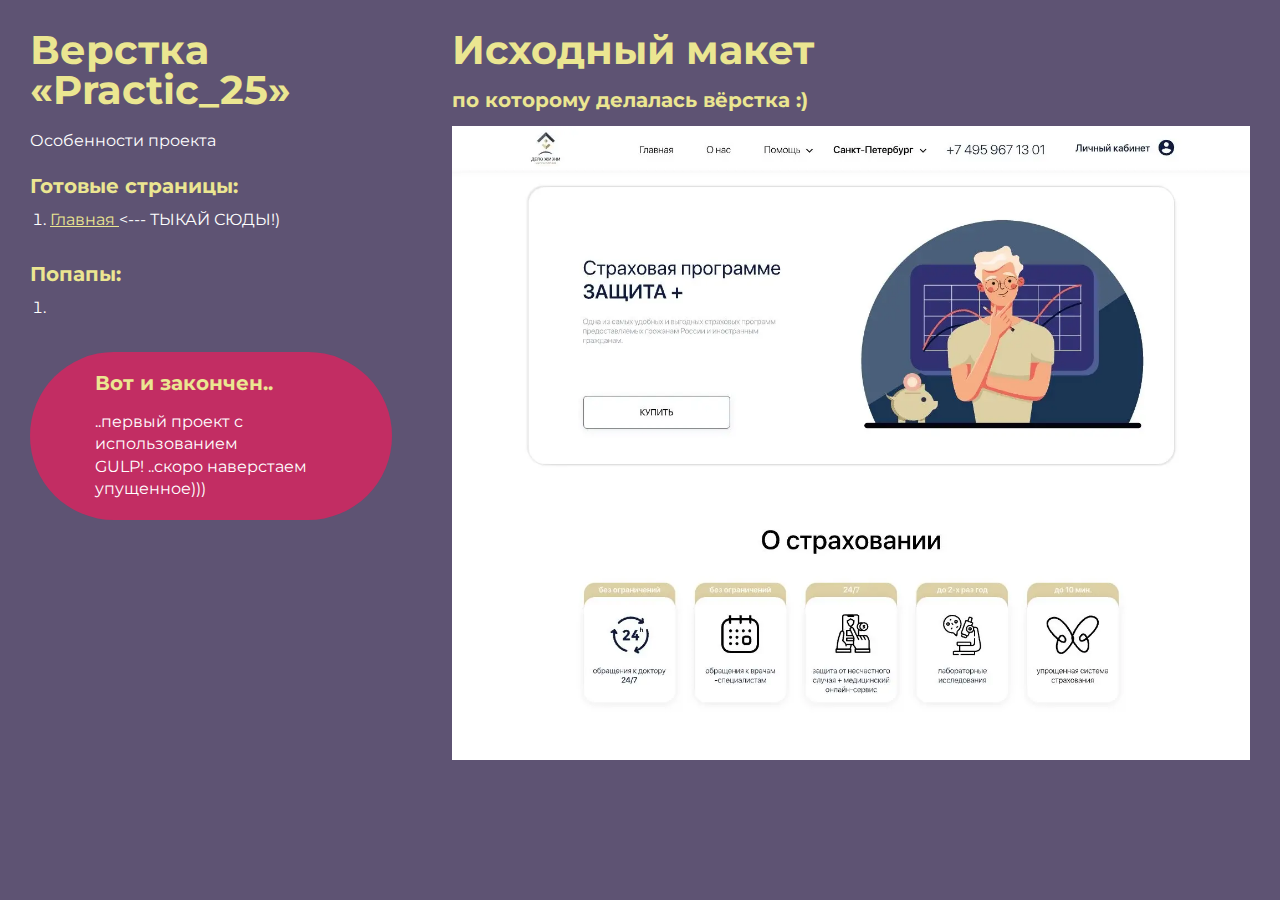
<file: index.html>
<!DOCTYPE html>
<html>

<head>
	<meta charset="UTF-8">
	<meta name="viewport" content="width=device-width, initial-scale=1.0">
	<link rel="shortcut icon" href="favicon.ico">
</head>

<body>
	<div class="wrapper">

		<div class="rootpage">
			<h1>Верстка «Practic_25»</h1>
			<div class="rootpage__info">
				Особенности проекта
			</div>
			<h2>Готовые страницы:</h2>
			<ol class="rootpage__list">
				<li><a target="_blank" href="home.html">Главная </a>
					<--- ТЫКАЙ СЮДЫ!) </li>
			</ol>
			<h2>Попапы:</h2>
			<ol class="rootpage__list">
				<li><a target="_blank" href="home.html#"></a></li>
			</ol>
			<div class="rootpage__tnx">
				<h2>Вот и закончен..</h2>
				<p>..первый проект с использованием</p>
				<p>GULP! ..скоро наверстаем упущенное)))</p>
			</div>
			<div class="rootpage__contacts">
				<h2>С низу есть кое что ↓ ↓ ↓</h2>
			</div>
		</div>
		<div class="layout">
			<h1>Исходный макет</h1>
			<h2>по которому делалась вёрстка :)</h2>
			<div class="layout__image">
				<picture><source srcset="img/project.webp" type="image/webp"><img src="img/project.jpg" alt=""></picture>
			</div>
		</div>

	</div>
</body>
<style>
	@charset "UTF-8";
	@import url("https://fonts.googleapis.com/css?family=Montserrat:regular,700&display=swap");

	*,
	*::before,
	*::after {
		padding: 0px;
		margin: 0px;
		border: 0px;
		box-sizing: border-box;
	}

	html,
	body {
		height: 100%;
		margin: 0;
		padding: 0;
		min-width: 320px;
		width: 100%;
		color: #fff;
		background-color: #5e5373;
	}

	body {
		font-family: Montserrat;
		font-size: 100%;
		line-height: 1;
		font-size: 1rem;
	}

	a {
		text-decoration: underline;
		color: #ebe691
	}

	a:visited {
		text-decoration: underline;
		color: #aaa768;
	}

	a:hover {
		text-decoration: none;
	}

	ul li {
		list-style: none;
	}

	img {
		vertical-align: top;
	}

	.wrapper {
		width: 100%;
		min-height: 100%;
		overflow: hidden;
		display: flex;

	}

	@media (max-width:767px) {
		.wrapper {
			flex-direction: column;
		}

		.rootpage {
			flex: 1 1 auto;
		}
	}

	.layout {
		flex: 1 1 67%;
		padding: 30px;
	}

	.layout__image {
		width: 100%;
	}

	.layout__image img {
		width: 100%;
	}

	.rootpage {
		flex: 1 0 33%;
		padding: 30px;
		display: flex;
		flex-direction: column;
		align-items: flex-start;
	}

	@media (max-width: 767px) {
		.rootpage {
			padding: 30px 15px;
		}
	}

	h1 {
		color: #ebe691;
		font-size: 2.5rem;
		margin: 0px 0px 1.25rem 0px;
	}

	@media (max-width: 767px) {
		h1 {
			font-size: 1.85rem;
			margin: 0px 0px 1.25rem 0px;
		}
	}

	h2 {
		color: #ebe691;
		font-size: 1.25rem;
		margin: 0px 0px 1rem 0px;
	}

	@media (max-width: 767px) {
		h2 {
			font-size: 1.125rem;
			margin: 0px 0px 1rem 0px;
		}
	}

	.rootpage__info {
		line-height: 140%;
		margin: 0px 0px 1.5rem 0px;
	}

	.rootpage__list {
		margin: 0px 0px 2.25rem 1.25rem;
	}

	.rootpage__list li:not(:last-child) {
		margin: 0px 0px 15px 0px;
	}

	.rootpage__contacts,
	.rootpage__tnx {
		border-radius: 200px;
		padding: 20px 65px;
		line-height: 140%;
	}

	.rootpage__contacts {
		background: #32b5a4;
		opacity: 0;
		visibility: hidden;
	}

	@media (max-width: 767px) {

		.rootpage__contacts,
		.rootpage__tnx {
			border-radius: 40px;
			padding: 20px;
		}

		.rootpage__contacts {
			background: #32b5a4;
			opacity: 1;
			visibility: visible;
		}

	}



	.rootpage__contacts a {
		color: #ebe691;
	}

	.rootpage__tnx {
		background: #c22d63;
		margin: 0px 0px 1rem 0px;
	}
</style>

</html>
</file>
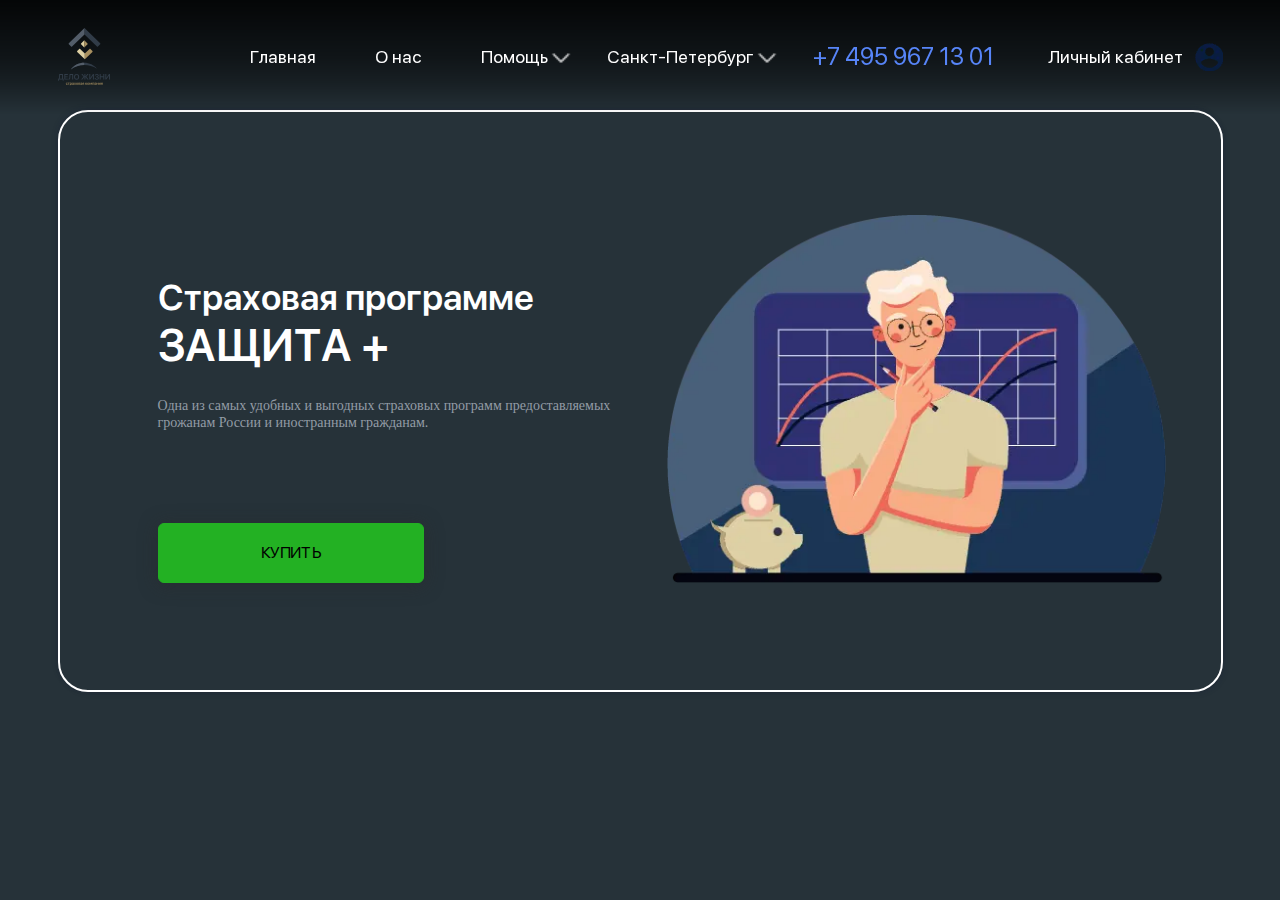
<file: home.html>
<!DOCTYPE html>
<html lang="en">

<head>
	<title>HomePage</title>
	<meta charset="UTF-8">
	<meta name="format-detection" content="telephone=no">
	<!-- <style>body{opacity: 0;}</style> -->
	<link rel="stylesheet" href="css/style.min.css?_v=20230913224119">
	<link rel="shortcut icon" href="favicon.ico">
	<!-- <meta name="robots" content="noindex, nofollow"> -->
	<meta name="viewport" content="width=device-width, initial-scale=1.0">
</head>

<body>
	<div class="wrapper">
		<header class="header">
			<div class="header__container-big">
				<!-- logo -->
				<a href="" class="header__logo"><img src="img/logo.svg" alt="Logo"></a>
				<!-- menu -->
				<div class="header__menu menu">
					<nav class="menu__body">
						<ul class="menu__list">
							<li class="menu__item"><a href="" class="menu__link">Главная</a></li>
							<li class="menu__item"><a href="" class="menu__link">О нас</a></li>
							<li class="menu__item"><a href="" class="menu__link menu__link-sel">Помощь</a></li>
							<li class="menu__item"><a href="" class="menu__link  menu__link-sel">Санкт-Петербург</a></li>
							<li class="menu__item"><a href="+74959671301" class="menu__link menu__link-tel">+7 495 967 13 01</a></li>
						</ul>
					</nav>
				</div>
				<div class="header__actions">
					<div class="header__personal">Личный кабинет</div>
					<a href="" class="header__avatar"><picture><source srcset="img/header/ico/avatar.webp" type="image/webp"><img src="img/header/ico/avatar.png" alt=""></picture></a>
					<button type="button" class="icon-menu"><span></span></button>
				</div>
			</div>
		</header>
		<main class="page">
			<section class="page__main main-block">
				<div class="main-block__container-big">
					<div class="main-block__row">
						<div class="main-block__body">
							<h1 class="main-block__title">
								Страховая программе <br><span>ЗАЩИТА +</span>
							</h1>
							<div class="main-block__text">
								Одна из самых удобных и выгодных страховых программ предоставляемых грожанам России и
								иностранным
								гражданам. 
							</div>
							<button type="submit" class="main-block__button button">Купить</button>
						</div>
						<div class="main-block__image">
							<picture><source srcset="img/Frst-Viewport/right-image.webp" type="image/webp"><img src="img/Frst-Viewport/right-image.png" alt=""></picture>
						</div>

					</div>
				</div>
			</section>
		</main>
		<footer class="footer">
			<div class="footer__container">
			</div>
		</footer>
	</div>
	<script src="js/app.min.js?_v=20230913224119"></script>
</body>

</html>
</file>
<file: css/style.min.css>
@charset "UTF-8";@font-face{font-family:SF;font-display:swap;src:url(../fonts/SF-Pro-Display-Light.woff2) format("woff2"),url(../fonts/SF-Pro-Display-Light.woff) format("woff");font-weight:300;font-style:normal}@font-face{font-family:SF;font-display:swap;src:url(../fonts/SF-Pro-Display-Regular.woff2) format("woff2"),url(../fonts/SF-Pro-Display-Regular.woff) format("woff");font-weight:400;font-style:normal}@font-face{font-family:SF;font-display:swap;src:url(../fonts/SF-Pro-Display-Medium.woff2) format("woff2"),url(../fonts/SF-Pro-Display-Medium.woff) format("woff");font-weight:500;font-style:normal}@font-face{font-family:SF;font-display:swap;src:url(../fonts/SF-Pro-Display-Semibold.woff2) format("woff2"),url(../fonts/SF-Pro-Display-Semibold.woff) format("woff");font-weight:600;font-style:normal}@font-face{font-family:SFProText;font-display:swap;src:url(../fonts/SFProText-Semibold.woff2) format("woff2"),url(../fonts/SFProText-Semibold.woff) format("woff");font-weight:600;font-style:normal}*{padding:0;margin:0;border:0}*,:after,:before{-webkit-box-sizing:border-box;box-sizing:border-box}body,html{height:100%;min-width:320px}body{color:#fff;line-height:1;font-family:SF;font-size:.875rem;-ms-text-size-adjust:100%;-moz-text-size-adjust:100%;-webkit-text-size-adjust:100%;-webkit-font-smoothing:antialiased;-moz-osx-font-smoothing:grayscale}button,input,textarea{font-family:SF;font-size:inherit;line-height:inherit}button{cursor:pointer;color:inherit;background-color:transparent}a{color:inherit;text-decoration:none}ul li{list-style:none}img{vertical-align:top}h1,h2,h3,h4,h5,h6{font-weight:inherit;font-size:inherit}.lock body{overflow:hidden;-ms-touch-action:none;touch-action:none;-ms-scroll-chaining:none;overscroll-behavior:none}.wrapper{background:#263239;min-height:100%;display:-webkit-box;display:-ms-flexbox;display:flex;-webkit-box-orient:vertical;-webkit-box-direction:normal;-ms-flex-direction:column;flex-direction:column;overflow:hidden;color:#fff}@supports (overflow:clip){.wrapper{overflow:clip}}.wrapper>main{-webkit-box-flex:1;-ms-flex:1 1 auto;flex:1 1 auto}.wrapper>*{min-width:0}[class*=__container]{max-width:67.3125rem;margin:0 auto}[class*=__container-big]{max-width:74.6875rem;margin:0 auto;padding:0 .9375rem}.button{display:inline-block;font-size:16px;line-height:1.1875;text-transform:uppercase;color:#000;padding:1.21875rem 6.375rem;background-color:#23b123;border-radius:6px;border:1px solid #23b123;-webkit-box-shadow:0 2px 18px 0 rgba(41,41,41,.5);box-shadow:0 2px 18px 0 rgba(41,41,41,.5);-webkit-transition:all .3s;transition:all .3s}.button--fw{width:100%}[class*=-ibg]{position:relative}[class*=-ibg] img{position:absolute;width:100%;height:100%;top:0;left:0;-o-object-fit:cover;object-fit:cover}[class*=-ibg--contain] img{-o-object-fit:contain;object-fit:contain}.title{line-height:1.1875;font-size:3rem}.title-numb{font-size:4rem;line-height:1.1875}.header{position:fixed;top:0;left:0;width:100%;z-index:50;background:#000;background:-webkit-gradient(linear,left top,left bottom,from(rgba(0,0,0,.8828781513)),color-stop(50%,rgba(0,0,0,.5775560224)),color-stop(72%,rgba(0,0,0,.3758753501)),to(rgba(200,6,152,0)));background:linear-gradient(180deg,rgba(0,0,0,.8828781513) 0,rgba(0,0,0,.5775560224) 50%,rgba(0,0,0,.3758753501) 72%,rgba(200,6,152,0) 100%)}.header__container-big{display:-webkit-box;display:-ms-flexbox;display:flex;-webkit-box-align:center;-ms-flex-align:center;align-items:center}.header__logo{position:relative;z-index:5}.header__menu{-webkit-box-flex:1;-ms-flex:1 1 auto;flex:1 1 auto}.header__actions{position:relative;z-index:5;display:-webkit-box;display:-ms-flexbox;display:flex;-webkit-box-align:center;-ms-flex-align:center;align-items:center;gap:.75rem}.header__personal{-webkit-transition:color .3s;transition:color .3s;font-size:1.125rem}.menu{padding:0 .625rem}.menu__list{display:-webkit-box;display:-ms-flexbox;display:flex;-webkit-box-pack:end;-ms-flex-pack:end;justify-content:flex-end;-ms-flex-wrap:wrap;flex-wrap:wrap;-webkit-box-align:center;-ms-flex-align:center;align-items:center;row-gap:.625rem}.menu__link{font-size:1.125rem;-webkit-transition:color .3s;transition:color .3s}.menu__link-tel{color:#5785f8;font-size:24px}.menu__link-tel:hover{color:#3b73ff}.menu__link-sel{position:relative}.no-webp .menu__link-sel::after{background:url(../img/header/ico/down-arrow.png) 0 0/100% no-repeat}.menu__link-sel::after{content:"";position:absolute;top:0;right:-25px;width:1.5rem;height:1.5rem}.icon-menu{display:none}.main-block__container{display:-webkit-box;display:-ms-flexbox;display:flex;-webkit-box-pack:center;-ms-flex-pack:center;justify-content:center}.main-block__row{margin-top:6.875rem;display:-webkit-box;display:-ms-flexbox;display:flex;-webkit-box-flex:1;-ms-flex:1 1 1160px;flex:1 1 1160px;gap:.625rem;-webkit-box-shadow:-2px -2px 5px 0 rgba(20,29,61,.15),2px 2px 5px 0 rgba(20,29,61,.15);box-shadow:-2px -2px 5px 0 rgba(20,29,61,.15),2px 2px 5px 0 rgba(20,29,61,.15);border-radius:30px;border:2px solid #fff}.main-block__body{-webkit-box-flex:0;-ms-flex:0 1 50%;flex:0 1 50%}.main-block__title{font-weight:600;line-height:1.1944444444;margin-bottom:1.5rem}.main-block__title span{font-size:2.8125rem;font-weight:600}.main-block__text{color:#939ca6;font-family:SF Pro Display;font-size:14px;font-weight:400;line-height:17px;letter-spacing:0;text-align:left;margin-bottom:5.75rem}.main-block__image{-webkit-box-flex:0;-ms-flex:0 1 50%;flex:0 1 50%;position:relative;padding:0 0 45% 0}.main-block__image img{position:absolute;width:100%;height:100%;top:0;left:0;-o-object-fit:contain;object-fit:contain;z-index:0}@media (min-width:72.5em){.main-block__title{font-size:2.25rem}}@media (min-width:74.6875em){.header{padding-top:1.75rem}.header{padding-bottom:1.75rem}.menu__list{-webkit-column-gap:3.6875rem;-moz-column-gap:3.6875rem;column-gap:3.6875rem}.menu__list{margin-right:2.75rem}.menu__link-tel{font-size:1.5rem}.main-block__row{padding-top:3.75rem}.main-block__row{padding-right:3.4375rem}.main-block__row{padding-bottom:4rem}.main-block__row{padding-left:6.125rem}.main-block__body{padding-top:6.5rem}.main-block__text{margin-bottom:5.75rem}}@media (max-width:20em){.header{padding-top:.9375rem}.header{padding-bottom:.9375rem}.menu__list{-webkit-column-gap:.3125rem;-moz-column-gap:.3125rem;column-gap:.3125rem}.menu__list{margin-right:.3125rem}.menu__link-tel{font-size:1rem}.main-block__text{margin-bottom:1.25rem}}@media (max-width:62.3125em){.header__personal{display:none}}@media (max-width:47.99875em){.button{width:100%;padding:.90625rem 0}.header__personal{display:block}.menu__body{position:fixed;width:100%;height:100%;display:-webkit-box;display:-ms-flexbox;display:flex;-webkit-box-orient:vertical;-webkit-box-direction:normal;-ms-flex-direction:column;flex-direction:column;-webkit-box-align:center;-ms-flex-align:center;align-items:center;gap:1.75rem;top:0;left:-100%;-webkit-transition:all .3s ease 0s;transition:all .3s ease 0s;overflow:auto;background-color:rgba(26,25,37,.962);padding-left:.9375rem;padding-right:.9375rem;padding-bottom:1.875rem}.menu__body::before{content:"";position:fixed;top:0;left:-100%;-webkit-transition:all .3s ease 0s;transition:all .3s ease 0s;width:100%;background-color:rgba(16,17,22,.862);z-index:2}.menu-open .menu__body{left:0}.menu-open .menu__body::before{left:0}.menu__list{-webkit-box-orient:vertical;-webkit-box-direction:normal;-ms-flex-direction:column;flex-direction:column;text-align:center;row-gap:1.75rem}.menu__link{font-size:1.625rem}.menu__link-sel::after{top:20%}.icon-menu{display:block;position:relative;width:1.875rem;height:1.125rem;z-index:5}.icon-menu span,.icon-menu::after,.icon-menu::before{content:"";-webkit-transition:all .3s ease 0s;transition:all .3s ease 0s;right:0;position:absolute;width:100%;height:.125rem;background-color:#fff}.icon-menu::before{top:0}.icon-menu::after{bottom:0}.icon-menu span{top:calc(50% - .0625rem)}.menu-open .icon-menu span{width:0}.menu-open .icon-menu::before{top:calc(50% - .0625rem);-webkit-transform:rotate(-45deg);-ms-transform:rotate(-45deg);transform:rotate(-45deg)}.menu-open .icon-menu::after{bottom:calc(50% - .0625rem);-webkit-transform:rotate(45deg);-ms-transform:rotate(45deg);transform:rotate(45deg)}.main-block__row{-webkit-box-orient:vertical;-webkit-box-direction:normal;-ms-flex-direction:column;flex-direction:column}.main-block__body{-webkit-box-ordinal-group:3;-ms-flex-order:2;order:2;padding-top:.3125rem}.main-block__image{-webkit-box-ordinal-group:2;-ms-flex-order:1;order:1}}@media (max-width:47.99875em) and (any-hover:none){.icon-menu{cursor:default}}@media (max-width:47.99875em) and (max-width:20em){.main-block__title{margin-bottom:.9375rem}}@media (min-width:20em) and (max-width:74.6875em){@supports (padding-top:clamp(0.9375rem ,0.6403571429rem + 1.4857142857vw ,1.75rem)){.header{padding-top:clamp(.9375rem ,.6403571429rem + 1.4857142857vw ,1.75rem)}}@supports not (padding-top:clamp(0.9375rem ,0.6403571429rem + 1.4857142857vw ,1.75rem)){.header{padding-top:calc(.9375rem + .8125 * (100vw - 20rem)/ 54.6875)}}@supports (padding-bottom:clamp(0.9375rem ,0.6403571429rem + 1.4857142857vw ,1.75rem)){.header{padding-bottom:clamp(.9375rem ,.6403571429rem + 1.4857142857vw ,1.75rem)}}@supports not (padding-bottom:clamp(0.9375rem ,0.6403571429rem + 1.4857142857vw ,1.75rem)){.header{padding-bottom:calc(.9375rem + .8125 * (100vw - 20rem)/ 54.6875)}}@supports ((-moz-column-gap:clamp(0.3125rem ,-0.9217857143rem + 6.1714285714vw ,3.6875rem)) or (column-gap:clamp(0.3125rem ,-0.9217857143rem + 6.1714285714vw ,3.6875rem))){.menu__list{-webkit-column-gap:clamp(.3125rem ,-.9217857143rem + 6.1714285714vw ,3.6875rem);-moz-column-gap:clamp(.3125rem ,-.9217857143rem + 6.1714285714vw ,3.6875rem);column-gap:clamp(.3125rem ,-.9217857143rem + 6.1714285714vw ,3.6875rem)}}@supports not ((-moz-column-gap:clamp(0.3125rem ,-0.9217857143rem + 6.1714285714vw ,3.6875rem)) or (column-gap:clamp(0.3125rem ,-0.9217857143rem + 6.1714285714vw ,3.6875rem))){.menu__list{-webkit-column-gap:calc(.3125rem + 3.375 * (100vw - 20rem)/ 54.6875);-moz-column-gap:calc(.3125rem + 3.375 * (100vw - 20rem)/ 54.6875);column-gap:calc(.3125rem + 3.375 * (100vw - 20rem)/ 54.6875)}}@supports (margin-right:clamp(0.3125rem ,-0.5789285714rem + 4.4571428571vw ,2.75rem)){.menu__list{margin-right:clamp(.3125rem ,-.5789285714rem + 4.4571428571vw ,2.75rem)}}@supports not (margin-right:clamp(0.3125rem ,-0.5789285714rem + 4.4571428571vw ,2.75rem)){.menu__list{margin-right:calc(.3125rem + 2.4375 * (100vw - 20rem)/ 54.6875)}}@supports (font-size:clamp(1rem ,0.8171428571rem + 0.9142857143vw ,1.5rem)){.menu__link-tel{font-size:clamp(1rem ,.8171428571rem + .9142857143vw ,1.5rem)}}@supports not (font-size:clamp(1rem ,0.8171428571rem + 0.9142857143vw ,1.5rem)){.menu__link-tel{font-size:calc(1rem + .5 * (100vw - 20rem)/ 54.6875)}}@supports (padding-top:clamp(0.625rem ,-0.5178571429rem + 5.7142857143vw ,3.75rem)){.main-block__row{padding-top:clamp(.625rem ,-.5178571429rem + 5.7142857143vw ,3.75rem)}}@supports not (padding-top:clamp(0.625rem ,-0.5178571429rem + 5.7142857143vw ,3.75rem)){.main-block__row{padding-top:calc(.625rem + 3.125 * (100vw - 20rem)/ 54.6875)}}@supports (padding-right:clamp(0.625rem ,-0.4035714286rem + 5.1428571429vw ,3.4375rem)){.main-block__row{padding-right:clamp(.625rem ,-.4035714286rem + 5.1428571429vw ,3.4375rem)}}@supports not (padding-right:clamp(0.625rem ,-0.4035714286rem + 5.1428571429vw ,3.4375rem)){.main-block__row{padding-right:calc(.625rem + 2.8125 * (100vw - 20rem)/ 54.6875)}}@supports (padding-bottom:clamp(0.625rem ,-0.6092857143rem + 6.1714285714vw ,4rem)){.main-block__row{padding-bottom:clamp(.625rem ,-.6092857143rem + 6.1714285714vw ,4rem)}}@supports not (padding-bottom:clamp(0.625rem ,-0.6092857143rem + 6.1714285714vw ,4rem)){.main-block__row{padding-bottom:calc(.625rem + 3.375 * (100vw - 20rem)/ 54.6875)}}@supports (padding-left:clamp(0.625rem ,-1.3864285714rem + 10.0571428571vw ,6.125rem)){.main-block__row{padding-left:clamp(.625rem ,-1.3864285714rem + 10.0571428571vw ,6.125rem)}}@supports not (padding-left:clamp(0.625rem ,-1.3864285714rem + 10.0571428571vw ,6.125rem)){.main-block__row{padding-left:calc(.625rem + 5.5 * (100vw - 20rem)/ 54.6875)}}@supports (padding-top:clamp(3.125rem ,1.8907142857rem + 6.1714285714vw ,6.5rem)){.main-block__body{padding-top:clamp(3.125rem ,1.8907142857rem + 6.1714285714vw ,6.5rem)}}@supports not (padding-top:clamp(3.125rem ,1.8907142857rem + 6.1714285714vw ,6.5rem)){.main-block__body{padding-top:calc(3.125rem + 3.375 * (100vw - 20rem)/ 54.6875)}}@supports (margin-bottom:clamp(1.25rem ,-0.3957142857rem + 8.2285714286vw ,5.75rem)){.main-block__text{margin-bottom:clamp(1.25rem ,-.3957142857rem + 8.2285714286vw ,5.75rem)}}@supports not (margin-bottom:clamp(1.25rem ,-0.3957142857rem + 8.2285714286vw ,5.75rem)){.main-block__text{margin-bottom:calc(1.25rem + 4.5 * (100vw - 20rem)/ 54.6875)}}}@media (max-width:47.99875em) and (min-width:47.9375em){.menu__body{padding-top:8.4375rem}.menu__body::before{height:6.3125rem}.main-block__title{font-size:1.75rem}.main-block__title span{font-size:2.8125rem}}@media (max-width:47.99875em) and (min-width:20em) and (max-width:47.9375em){@supports (padding-top:clamp(7.1875rem ,6.2926454139rem + 4.4742729306vw ,8.4375rem)){.menu__body{padding-top:clamp(7.1875rem ,6.2926454139rem + 4.4742729306vw ,8.4375rem)}}@supports not (padding-top:clamp(7.1875rem ,6.2926454139rem + 4.4742729306vw ,8.4375rem)){.menu__body{padding-top:calc(7.1875rem + 1.25 * (100vw - 20rem)/ 27.9375)}}@supports (height:clamp(5.5rem ,4.918344519rem + 2.9082774049vw ,6.3125rem)){.menu__body::before{height:clamp(5.5rem ,4.918344519rem + 2.9082774049vw ,6.3125rem)}}@supports not (height:clamp(5.5rem ,4.918344519rem + 2.9082774049vw ,6.3125rem)){.menu__body::before{height:calc(5.5rem + .8125 * (100vw - 20rem)/ 27.9375)}}@supports (font-size:clamp(1.5rem ,1.3210290828rem + 0.8948545861vw ,1.75rem)){.main-block__title{font-size:clamp(1.5rem ,1.3210290828rem + .8948545861vw ,1.75rem)}}@supports not (font-size:clamp(1.5rem ,1.3210290828rem + 0.8948545861vw ,1.75rem)){.main-block__title{font-size:calc(1.5rem + .25 * (100vw - 20rem)/ 27.9375)}}@supports (font-size:clamp(1.875rem ,1.2038590604rem + 3.355704698vw ,2.8125rem)){.main-block__title span{font-size:clamp(1.875rem ,1.2038590604rem + 3.355704698vw ,2.8125rem)}}@supports not (font-size:clamp(1.875rem ,1.2038590604rem + 3.355704698vw ,2.8125rem)){.main-block__title span{font-size:calc(1.875rem + .9375 * (100vw - 20rem)/ 27.9375)}}}@media (min-width:47.9375em) and (max-width:72.5em){@supports (font-size:clamp(1.75rem ,0.774173028rem + 2.0356234097vw ,2.25rem)){.main-block__title{font-size:clamp(1.75rem ,.774173028rem + 2.0356234097vw ,2.25rem)}}@supports not (font-size:clamp(1.75rem ,0.774173028rem + 2.0356234097vw ,2.25rem)){.main-block__title{font-size:calc(1.75rem + .5 * (100vw - 47.9375rem)/ 24.5625)}}}@media (max-width:47.99875em) and (min-width:74.6875em){.main-block__title{margin-bottom:1.5rem}}@media (max-width:47.99875em) and (min-width:20em) and (max-width:74.6875em){@supports (margin-bottom:clamp(0.9375rem ,0.7317857143rem + 1.0285714286vw ,1.5rem)){.main-block__title{margin-bottom:clamp(.9375rem ,.7317857143rem + 1.0285714286vw ,1.5rem)}}@supports not (margin-bottom:clamp(0.9375rem ,0.7317857143rem + 1.0285714286vw ,1.5rem)){.main-block__title{margin-bottom:calc(.9375rem + .5625 * (100vw - 20rem)/ 54.6875)}}}@media (any-hover:hover){.button:hover{background-color:transparent;color:#fff}.header__personal:hover{color:#d7c896}.menu__link:hover{color:#ddd0a4}}.webp .menu__link-sel::after{background:url(../img/header/ico/down-arrow.webp) 0 0/100% no-repeat}
</file>
